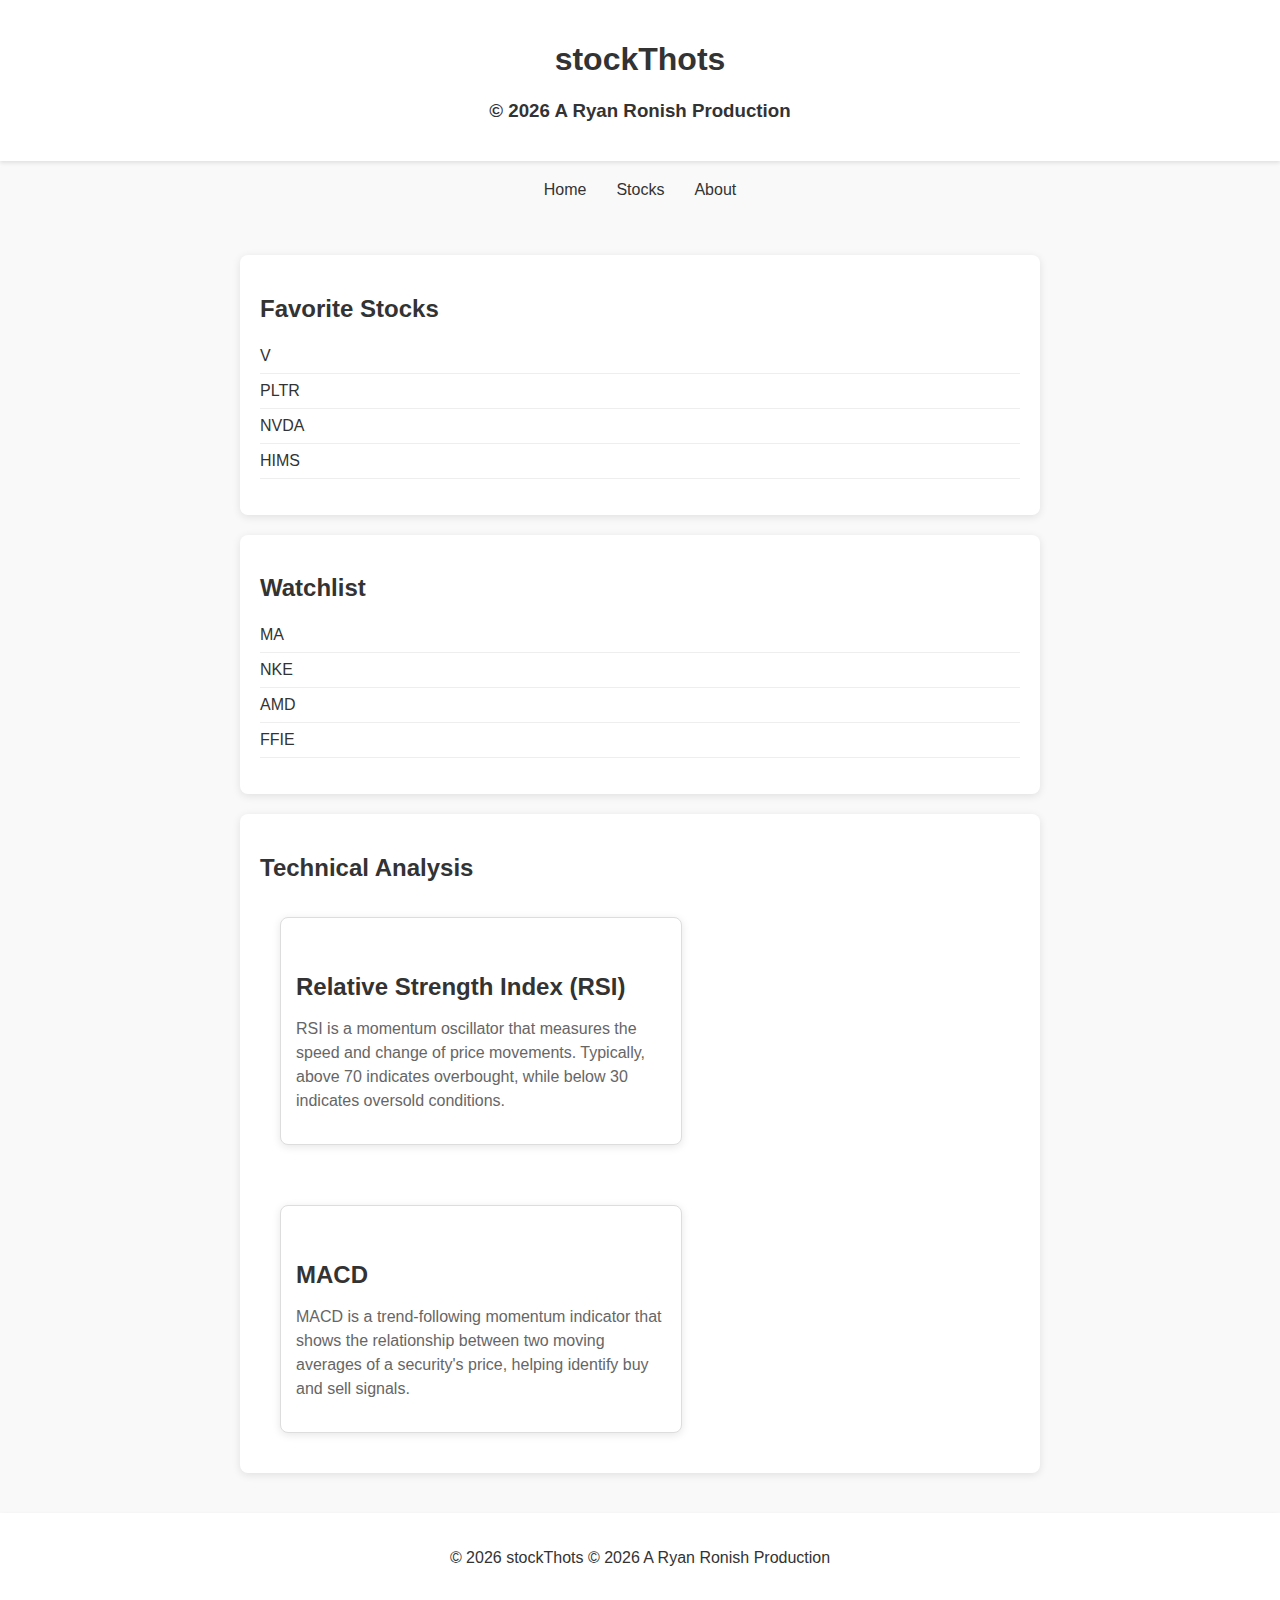
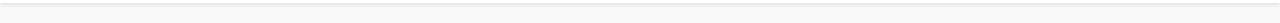
<file: index.html>
<!DOCTYPE html>
<html lang="en">
<head>
  <meta charset="UTF-8">
  <meta name="viewport" content="width=device-width, initial-scale=1">
  <title>stockThots</title>
  <link rel="stylesheet" href="css/style.css">
  <!-- Adsense scripts can be included here per Adsense guidelines -->
  <script async src="https://pagead2.googlesyndication.com/pagead/js/adsbygoogle.js?client=ca-pub-2742114185687497"
     crossorigin="anonymous"></script>
</head>
<body>
  <div id="header"></div>
  <div id="navbar"></div>
  <main>
    <!-- Your main content goes here -->
    <div id="favorite-stocks-section"></div>
    <div id="watchlist-section"></div>
    <div id="content-section"></div>
    <!-- Container for informational cards -->
    <div id="cards-container" class="cards-container"></div>
  </main>
  <div id="footer"></div>
  
  <!-- Include your JavaScript files in proper order-->
  <script src="js/components/Header.js"></script>
  <script src="js/components/Navbar.js"></script>
  <script src="js/components/Card.js"></script>
  <script src="js/components/Footer.js"></script>
  <script src="js/components/FavoriteStocks.js"></script>
  <script src="js/components/Watchlist.js"></script>
  <script src="js/components/ContentSection.js"></script>
  <script src="js/app.js"></script>
</body>
</html>
</file>
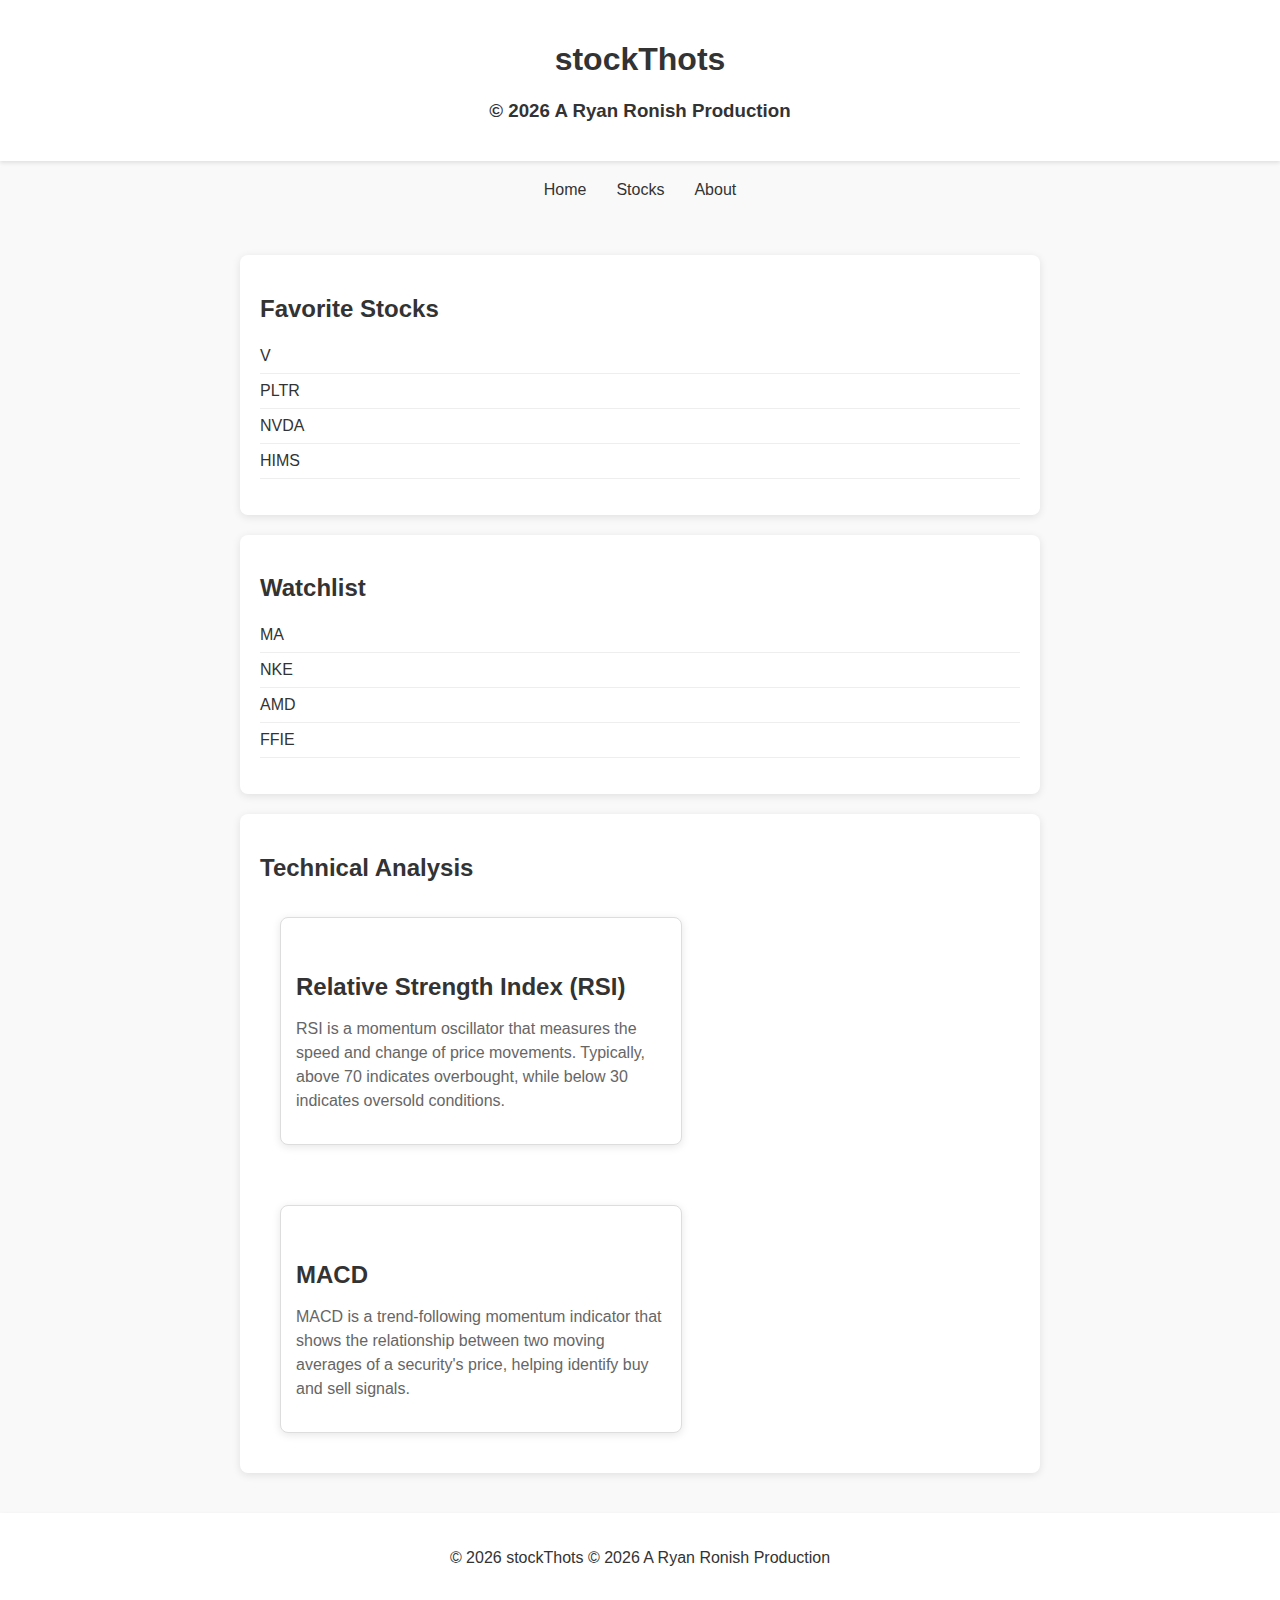
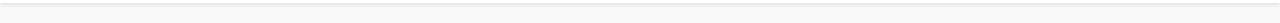
<file: about.html>
<!DOCTYPE html>
<html lang="en">
<head>
    <meta charset="UTF-8">
    <meta name="viewport" content="width=device-width, initial-scale=1.0">
    <title>about</title>
  <link rel="stylesheet" href="css/style.css">
  <!-- Adsense scripts can be included here per Adsense guidelines -->
  <script async src="https://pagead2.googlesyndication.com/pagead/js/adsbygoogle.js?client=ca-pub-2742114185687497"
     crossorigin="anonymous"></script>
</head>
<body>
      <div id="header"></div>
  <div id="navbar"></div>
  <main>
    <!-- Your main content goes here -->
    <div id="favorite-stocks-section"></div>
    <div id="watchlist-section"></div>
    <div id="content-section"></div>
    <!-- Container for informational cards -->
    <div id="cards-container" class="cards-container"></div>
  </main>
  <div id="footer"></div>
  
  <!-- Include your JavaScript files in proper order-->
  <script src="js/components/Header.js"></script>
  <script src="js/components/Navbar.js"></script>
  <script src="js/components/Card.js"></script>
  <script src="js/components/Footer.js"></script>
  <script src="js/components/FavoriteStocks.js"></script>
  <script src="js/components/Watchlist.js"></script>
  <script src="js/components/ContentSection.js"></script>
  <script src="js/app.js"></script>
</body>
</html>
</file>
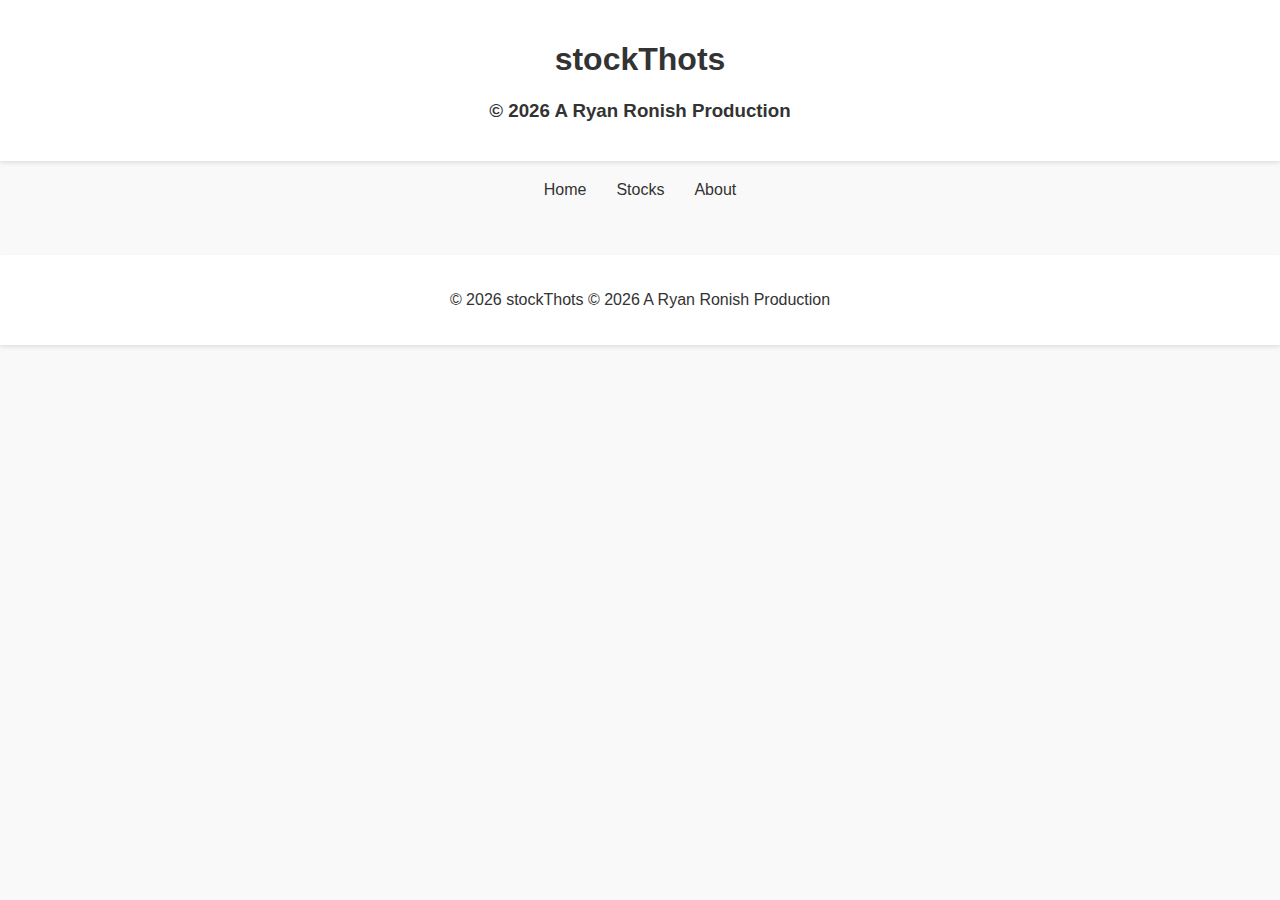
<file: stocks.html>
<!DOCTYPE html>
<html lang="en">
<head>
    <meta charset="UTF-8">
    <meta name="viewport" content="width=device-width, initial-scale=1.0">
    <title>stocks</title>
  <link rel="stylesheet" href="css/style.css">
  <!-- Adsense scripts can be included here per Adsense guidelines -->
  <script async src="https://pagead2.googlesyndication.com/pagead/js/adsbygoogle.js?client=ca-pub-2742114185687497"
     crossorigin="anonymous"></script>
</head>
<body>
    <div id="header"></div>
  <div id="navbar"></div>
  <main>
    <!-- Your main content goes here -->

  </main>
  <div id="footer"></div>
  
  <!-- Include your JavaScript files in proper order-->
  <script src="js/components/Header.js"></script>
  <script src="js/components/Navbar.js"></script>
  <script src="js/components/Card.js"></script>
  <script src="js/components/Footer.js"></script>
  <script src="js/components/FavoriteStocks.js"></script>
  <script src="js/components/Watchlist.js"></script>
  <script src="js/components/ContentSection.js"></script>
  <script src="js/app.js"></script>
</body>
</html>
</file>
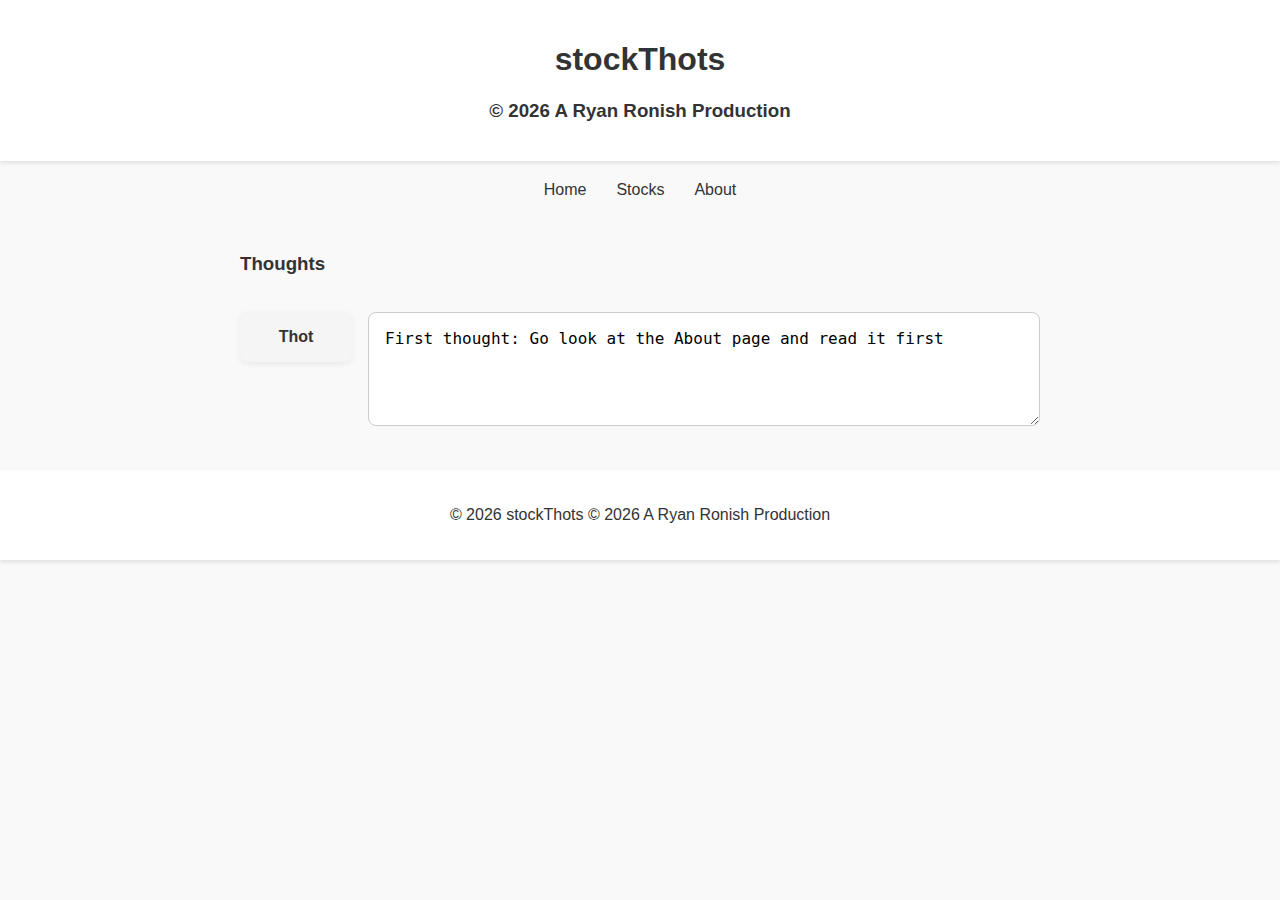
<file: thoughts.html>
<!DOCTYPE html>
<html lang="en">
<head>
    <meta charset="UTF-8">
    <meta name="viewport" content="width=device-width, initial-scale=1.0">
    <title>Thoughts</title>
  <link rel="stylesheet" href="css/style.css">
  <!-- Adsense scripts can be included here per Adsense guidelines -->
  <script async src="https://pagead2.googlesyndication.com/pagead/js/adsbygoogle.js?client=ca-pub-2742114185687497"
     crossorigin="anonymous"></script>
</head>
<body>
  <div id="header"></div>
  <div id="navbar"></div>
  <main>
    <!-- Your main content goes here -->
     <h3>Thoughts</h3>
     <br>
      
      <!--
      <div class="thot-post-template" style="display: flex; align-items: flex-start; gap: 1rem; margin-bottom: 1.5rem;">
        <div class="thot-label" style="background: #f5f5f5; border-radius: 8px; padding: 1rem; min-width: 80px; text-align: center; font-weight: bold; box-shadow: 0 2px 6px rgba(0,0,0,0.07);">
          Thot
        </div>
        <textarea class="thot-textarea" placeholder="Type your thoughts here..." style="flex: 1; min-height: 80px; border-radius: 8px; border: 1px solid #ccc; padding: 1rem; font-size: 1rem;"></textarea>
      </div>
      -->

    <div class="thot-post-template" style="display: flex; align-items: flex-start; gap: 1rem; margin-bottom: 1.5rem;">
        <div class="thot-label" style="background: #f5f5f5; border-radius: 8px; padding: 1rem; min-width: 80px; text-align: center; font-weight: bold; box-shadow: 0 2px 6px rgba(0,0,0,0.07);">
          Thot
        </div>
        <textarea class="thot-textarea" placeholder="Type your thoughts here..." style="flex: 1; min-height: 80px; border-radius: 8px; border: 1px solid #ccc; padding: 1rem; font-size: 1rem;">First thought: Go look at the About page and read it first</textarea>
      </div>
     
  </main>
  <div id="footer"></div>
  
  <!-- Include your JavaScript files in proper order-->
  <script src="js/components/Header.js"></script>
  <script src="js/components/Navbar.js"></script>
  <script src="js/components/Card.js"></script>
  <script src="js/components/Footer.js"></script>
  <script src="js/components/FavoriteStocks.js"></script>
  <script src="js/components/Watchlist.js"></script>
  <script src="js/components/ContentSection.js"></script>
  <script src="js/app.js"></script>
</body>
</html>
</file>
<file: css/style.css>
body {
    font-family: Arial, sans-serif;
    margin: 0;
    padding: 0;
    background-color: #f9f9f9;
    color: #333;
  }
  
  .navbar ul {
    list-style: none;
    display: flex;
    justify-content: center;
    padding: 0;
  }
  
  .navbar li {
    margin: 0 15px;
  }
  
  .navbar a {
    text-decoration: none;
    color: #333;
  }
  
  .header, .footer {
    text-align: center;
    padding: 20px;
    background-color: #fff;
    margin-bottom: 20px;
    box-shadow: 0 2px 4px rgba(0,0,0,0.1);
  }
  
  main {
    padding: 20px;
    max-width: 800px;
    margin: 0 auto;
  }

  /* CSS for info cards */
.card {
    border: 1px solid #ddd;
    border-radius: 8px;
    background-color: #fff;
    margin: 20px;
    box-shadow: 0 2px 8px rgba(0, 0, 0, 0.1);
    overflow: hidden;
    max-width: 400px;
  }
  
  .card-img {
    width: 100%;
    height: auto;
    display: block;
  }
  
  .card-body {
    padding: 15px;
  }
  
  .card-title {
    font-size: 1.5em;
    margin-bottom: 10px;
    color: #333;
  }
  
  .card-text {
    font-size: 1em;
    color: #666;
    line-height: 1.5;
  }

    /* Additional styles for new sections */
.favorite-stocks, .watchlist, .content-section {
  margin: 20px auto;
  max-width: 800px;
  padding: 20px;
  background-color: #fff;
  border-radius: 8px;
  box-shadow: 0 2px 8px rgba(0, 0, 0, 0.1);
}

.favorite-stocks h2, .watchlist h2, .content-section h2 {
  margin-bottom: 15px;
}

.favorite-stocks ul, .watchlist ul {
  list-style: none;
  padding: 0;
}

.favorite-stocks li, .watchlist li {
  padding: 8px 0;
  border-bottom: 1px solid #eee;
}

.cards-container {
  display: flex;
  flex-wrap: wrap;
  gap: 20px;
}
</file>
